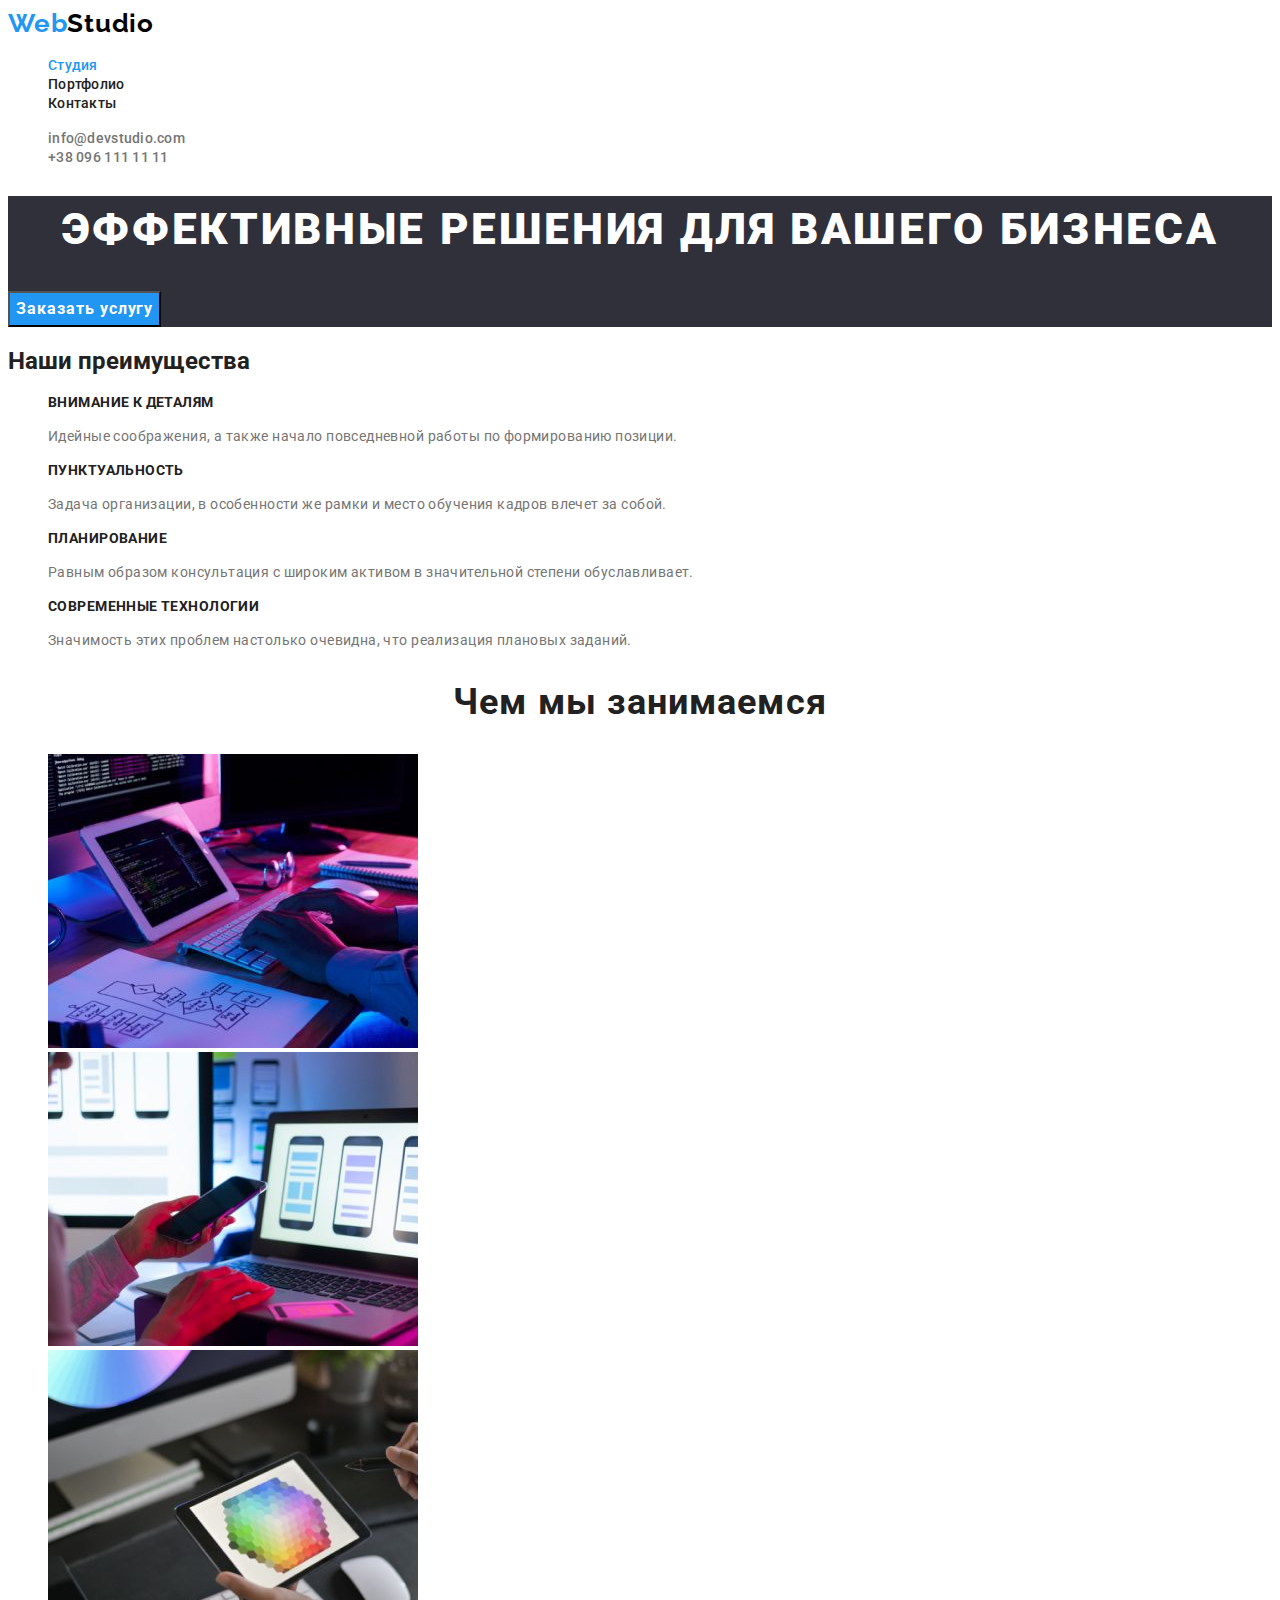
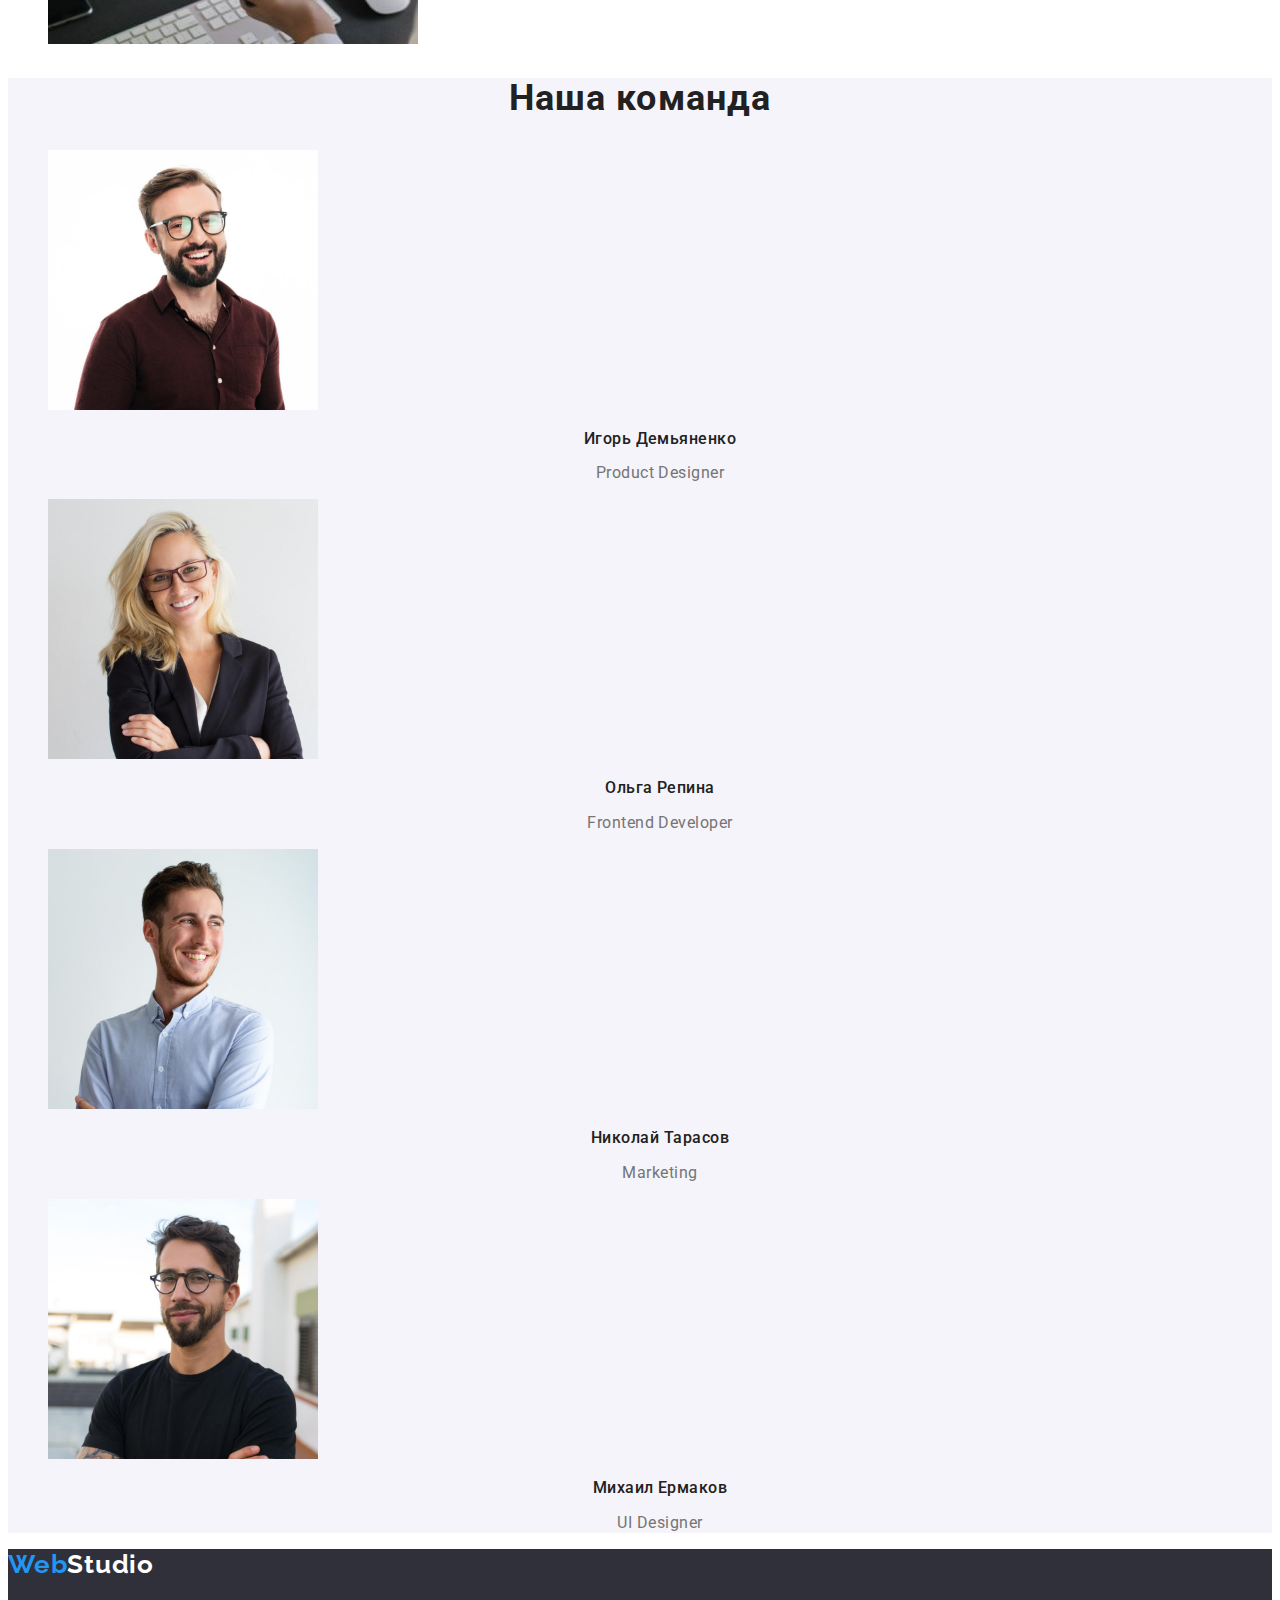
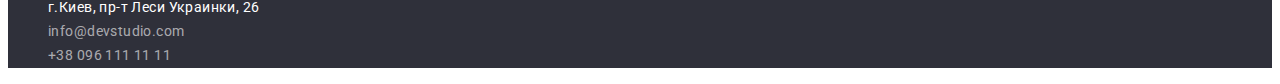
<file: index.html>
<!DOCTYPE html>
<html lang="ru">
<head>
    <meta charset="UTF-8">
    <meta http-equiv="X-UA-Compatible" content="IE=edge">
    <meta name="viewport" content="width=device-width, initial-scale=1.0">
    <title>WebStudio</title>
    <link rel="preconnect" href="https://fonts.googleapis.com">
    <link rel="preconnect" href="https://fonts.gstatic.com" crossorigin>
    <link href="https://fonts.googleapis.com/css2?family=Raleway:wght@700&family=Roboto:wght@400;500;700;900&display=swap"
        rel="stylesheet">
    <link rel="stylesheet" href="./css/slyles.css">
</head>

<body>
    <header class="page-header">
        <nav>
            <!-- Логотип -->
            <a href="./index.html" class="logo">Web<span>Studio</span></a>
            <!-- Навигация -->
            <ul class="site-nav list">
                <li><a href="./index.html" class="site-nav-link current">Студия</a></li>
                <li><a href="./portfolio.html" class="site-nav-link">Портфолио</a></li>
                <li><a href="" class="site-nav-link">Контакты</a></li>
            </ul>
         </nav>    
            <!-- Контакты -->
            <ul class="contacts list">
                <li><a href="mailto:info@devstudio.com" class="contacts-link"> info@devstudio.com </a></li>
                <li><a href="tel:+380961111111" class="contacts-link"> +38 096 111 11 11 </a></li>
            </ul>
    </header>
    
    <main>
        <!-- Секция Герой -->
        <section class="hero">
            <h1 class="hero-title">Эффективные решения для вашего бизнеса</h1>
            <button type="button" class="hero-button">Заказать услугу</button> 
        </section>
        <!-- Секция Особенности -->
        <section class="features-section">
            <h2 class="features-title">Наши преимущества</h2>
            <ul class="features list"> 
                <li> 
                    <h3 class="caption">Внимание к деталям</h3>
                    <p class="desc">Идейные соображения, а также начало повседневной работы по формированию позиции.</p>
                </li> 
                <li>
                    <h3 class="caption">Пунктуальность</h3>
                    <p class="desc">Задача организации, в особенности же рамки и место обучения кадров влечет за собой.</p>
                </li>
                <li>
                    <h3 class="caption">Планирование</h3>
                    <p class="desc">Равным образом консультация с широким активом в значительной степени обуславливает.</p>
                </li>
                <li>
                    <h3 class="caption">Современные технологии</h3>
                    <p class="desc">Значимость этих проблем настолько очевидна, что реализация плановых заданий.</p>
                </li>   
            </ul>
        </section>
        <!-- Секция Чем мы занимаемся -->
        <section class="product-section">
            <h2 class="product-title">Чем мы занимаемся</h2>
            <ul class="product list">
                <li> <img src="./images/box1.jpg" alt="Монитор" width="370"/></li>
                <li> <img src="./images/box2.jpg" alt="Телефон" width="370"/></li>
                <li> <img src="./images/box3.jpg" alt="Планшет" width="370"/></li>
            </ul>
        </section>
        <!-- Секция Наша команда -->
        <section class="team-section">
            <h2 class="team-title">Наша команда</h2>
            <ul class="team list">
                <li> 
                    <img class="photo" src="./images/photo1.jpg" alt="Фото дизайнера" width="270"/>
                    <h3 class="name">Игорь Демьяненко</h3>
                    <p class="text">Product Designer</p>
                </li>
                <li>
                    <img class="photo" src="./images/photo2.jpg" alt="Фото разработчика" width="270" />
                    <h3 class="name">Ольга Репина</h3>
                    <p class="text">Frontend Developer</p>
                </li>
                <li>
                    <img class="photo" src="./images/photo3.jpg" alt="Фото специалиста по маркетингу" width="270" />
                    <h3 class="name">Николай Тарасов</h3>
                    <p class="text">Marketing</p>
                </li>
                <li>
                    <img class="photo" src="./images/photo4.jpg" alt="Фото UI Designer" width="270"/>
                    <h3 class="name">Михаил Ермаков</h3>
                    <p class="text">UI Designer</p>
                </li>
            </ul>

        </section>
    </main>
    <!-- Футер -->
    <footer class="page-footer">
        <a href="./index.html" class="logo">Web<span>Studio</span></a>
            <address>
                <ul class="footer-contacts list">
                    <li><a href="https://goo.gl/maps/vTVvt7EAzc212PKN6" class="adds">г.Киев, пр-т Леси Украинки, 26</a></li>
                    <li><a href="mailto:info@devstudio.com" class="footer-contacts-link"> info@devstudio.com </a></li>
                    <li><a href="tel:+380961111111" class="footer-contacts-link"> +38 096 111 11 11 </a></li>
                </ul>
            </address>
    </footer>
</body>
</html>
</file>
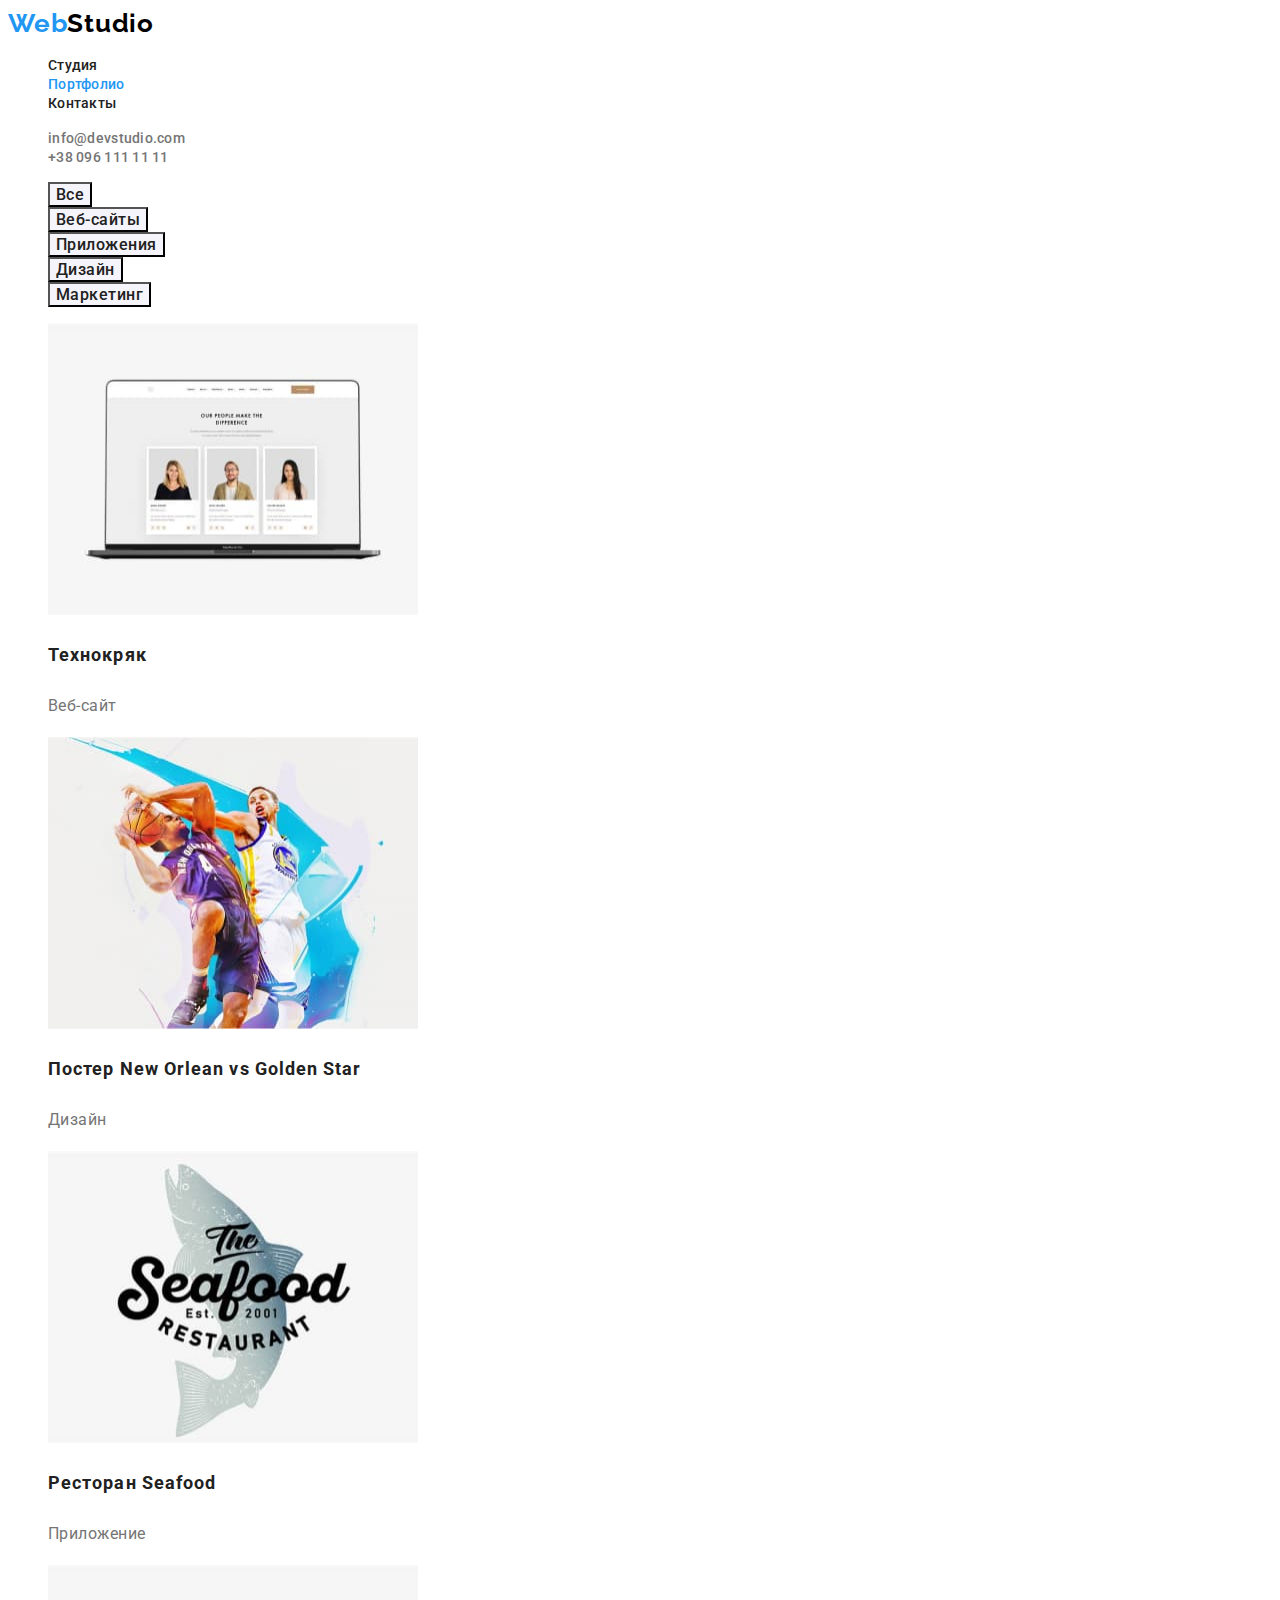
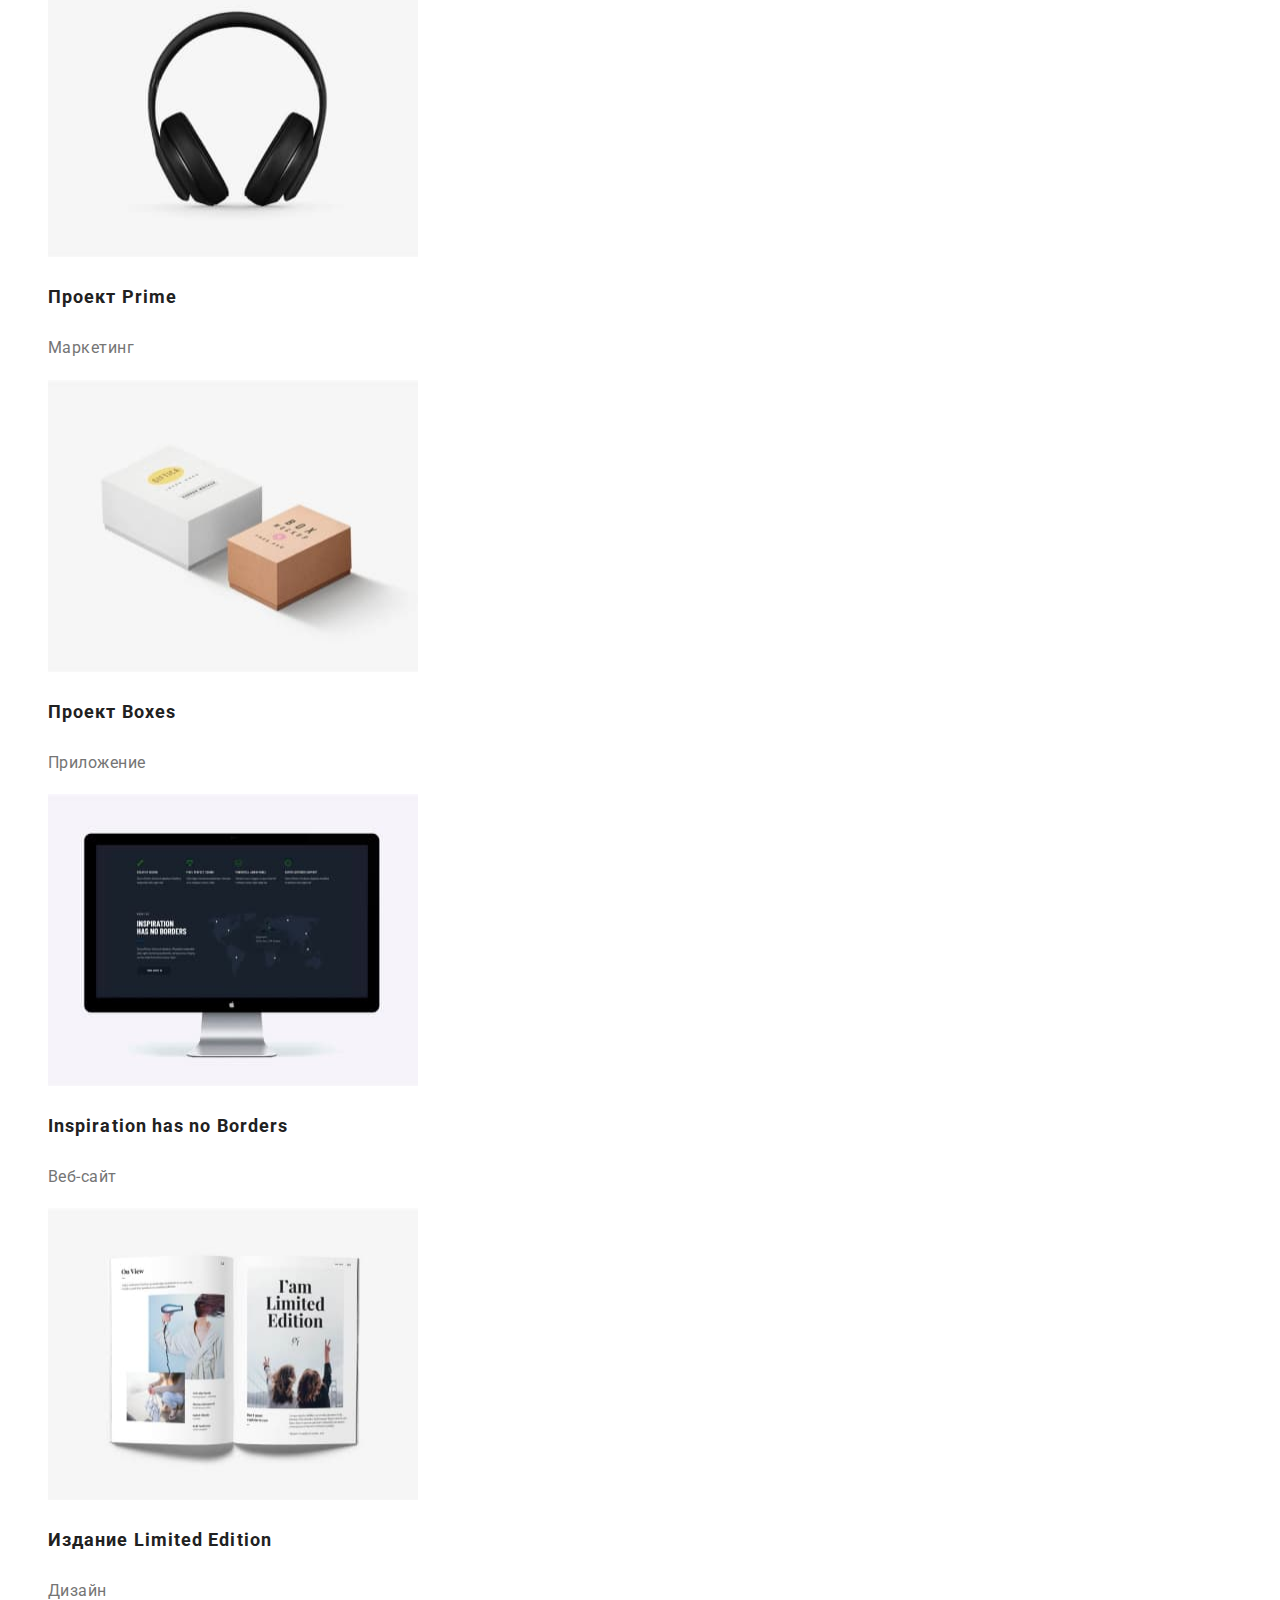
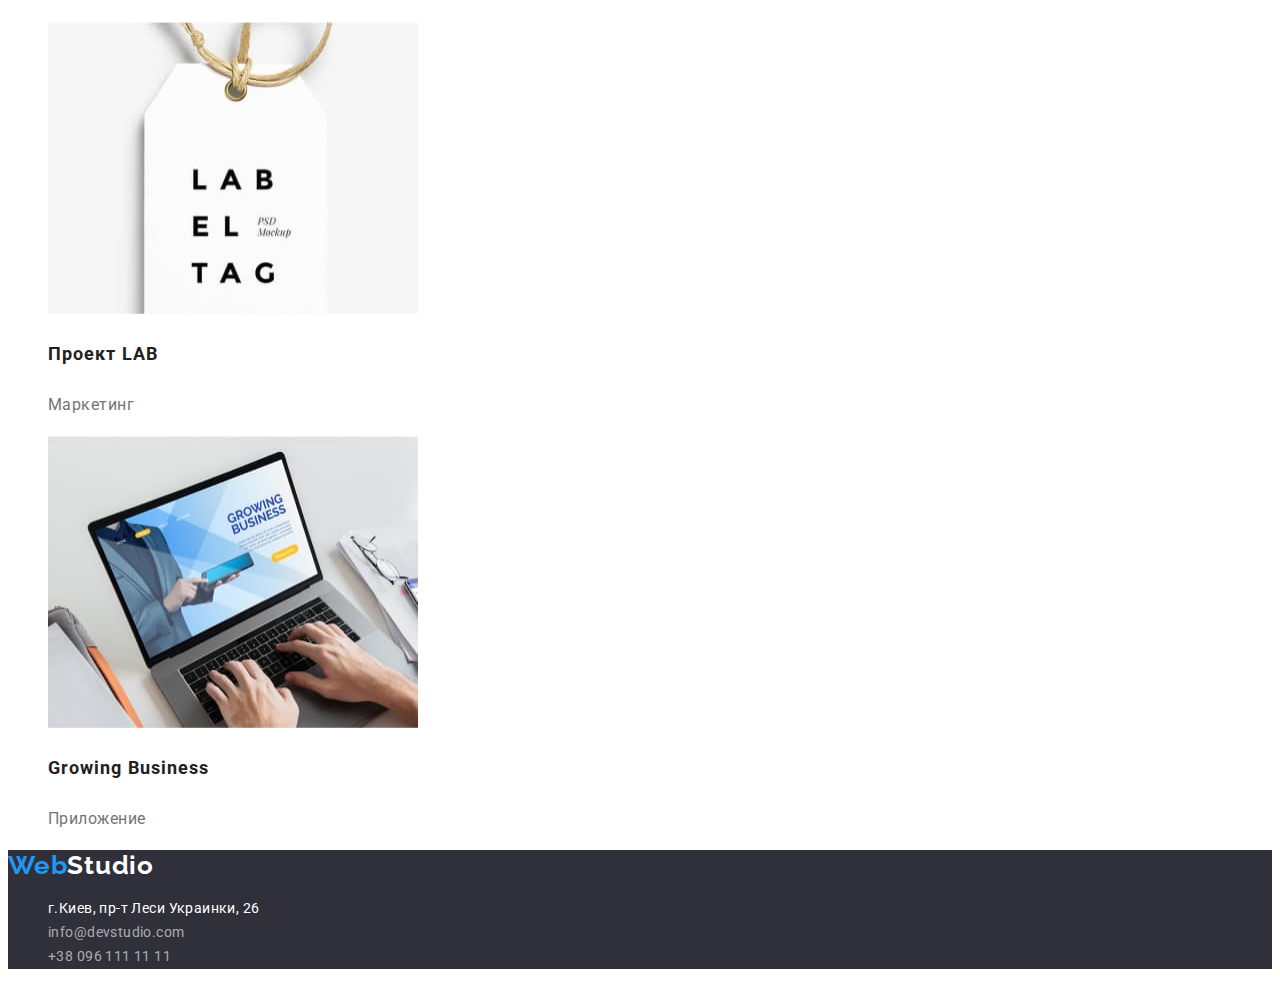
<file: portfolio.html>
<!DOCTYPE html>
<html lang="ru">

<head>
    <meta charset="UTF-8">
    <meta http-equiv="X-UA-Compatible" content="IE=edge">
    <meta name="viewport" content="width=device-width, initial-scale=1.0">
    <title>WebStudio</title>
    <link rel="preconnect" href="https://fonts.googleapis.com">
    <link rel="preconnect" href="https://fonts.gstatic.com" crossorigin>
    <link
        href="https://fonts.googleapis.com/css2?family=Raleway:wght@700&family=Roboto:wght@400;500;700;900&display=swap"
        rel="stylesheet">
    <link rel="stylesheet" href="./css/slyles.css">
</head>

<body>
    <header class="page-header">
        <nav>
            <!-- Логотип -->
            <a href="./index.html" class="logo">Web<span>Studio</span></a>
            <!-- Навигация -->
            <ul class="site-nav list">
                <li><a href="./index.html" class="site-nav-link">Студия</a></li>
                <li><a href="./portfolio.html" class="site-nav-link current">Портфолио</a></li>
                <li><a href="" class="site-nav-link">Контакты</a></li>
            </ul>
        </nav>
        <!-- Контакты -->
        <ul class="contacts list">
            <li><a href="mailto:info@devstudio.com" class="contacts-link"> info@devstudio.com </a></li>
            <li><a href="tel:+380961111111" class="contacts-link"> +38 096 111 11 11 </a></li>
        </ul>
    </header>

    <main>
        <!-- Фильтр -->
        <section class="portfolio">
            <ul class="filter list">
                <li><button type="button" class="button">Все</button></li>
                <li><button type="button" class="button">Веб-сайты</button></li>
                <li><button type="button" class="button">Приложения</button></li>
                <li><button type="button" class="button">Дизайн</button></li>
                <li><button type="button" class="button">Маркетинг</button></li>
            </ul>
             <!-- Наши проекты -->
        
            <ul class="projects list">
                <li>
                    <a href="" class="projects-card" >
                        <img src="./images/technokryak.jpg" alt="Открытый ноутбук со стартовой страницей сайта на экране" width="370" height="292"/>
                        <h3 class="title">Технокряк</h3>
                        <p class="text">Веб-сайт</p>
                    </a>
                </li>
                <li> 
                    <a href="" class="projects-card">
                        <img src="./images/poster.jpg" alt="Два баскетболиста с мячом" width="370" height="292"/>
                        <h3 class="title">Постер New Orlean vs Golden Star</h3>
                        <p class="text">Дизайн</p>
                    </a>
                </li>
                <li> 
                    <a href="" class="projects-card">
                        <img src="./images/seafood.jpg" alt="Логотип ресторана Seafood" width="370" height="292"/>
                        <h3 class="title">Ресторан Seafood</h3>
                        <p class="text">Приложение</p>
                    </a>    
                </li>
                <li> 
                    <a href="" class="projects-card">
                        <img src="./images/prime.jpg" alt="Черные наушники" width="370" height="292"/>
                        <h3 class="title">Проект Prime</h3>
                        <p class="text">Маркетинг</p>
                    </a>
                </li>
                <li> 
                    <a href="" class="projects-card">
                        <img src="./images/boxes.jpg" alt="Две прямоугольные коробки: белая и крафтовая" width="370" height="292"/>
                        <h3 class="title">Проект Boxes</h3>
                        <p class="text">Приложение</p>
                    </a>
                </li>
                <li> 
                    <a href="" class="projects-card">
                        <img src="./images/inspiration.jpg" alt="Монитор со стартовой страницей сайта Inspiration has no Borders на экране" width="370" height="292"/>
                        <h3 class="title">Inspiration has no Borders</h3>
                        <p class="text">Веб-сайт</p>
                    </a>
                </li>
                <li> 
                    <a href="" class="projects-card">
                        <img src="./images/limed.jpg" alt="Разворот журнала с заголовком I'am Limited Edition" width="370" height="292"/>
                        <h3 class="title">Издание Limited Edition</h3>
                        <p class="text">Дизайн</p>
                    </a>
                </li>
                <li>  
                    <a href="" class="projects-card">
                        <img src="./images/lab.jpg" alt="Навесной ярлык для одежды с надписью LAB EL TAG" width="370" height="292"/>
                        <h3 class="title">Проект LAB</h3>
                        <p class="text">Маркетинг</p>
                    </a>
                </li>
                <li> 
                    <a href="" class="projects-card">
                        <img src="./images/growbusiness.jpg" alt="Две руки на клавиатуре ноутбука" width="370" height="292"/>
                        <h3 class="title">Growing Business</h3>
                        <p class="text">Приложение</p>
                    </a>        
                </li>
            </ul>
        </section>
    </main>

<!-- Футер -->
    <footer class="page-footer">
        <a href="./index.html" class="logo">Web<span>Studio</span></a>
        <address>
            <ul class="footer-contacts list">
                <li><a href="https://goo.gl/maps/vTVvt7EAzc212PKN6" class="adds">г.Киев, пр-т Леси Украинки, 26</a></li>
                <li><a href="mailto:info@devstudio.com" class="footer-contacts-link"> info@devstudio.com </a></li>
                <li><a href="tel:+380961111111" class="footer-contacts-link"> +38 096 111 11 11 </a></li>
            </ul>
        </address>
    </footer>
</body>

</html>
</file>
<file: css/slyles.css>
:root {
  --primary-text-color: #757575;
  --title-text-color: #212121;
  --accent-color: #2196f3;
  --primary-white-color: #ffffff;
  --primary-bg-color: #e5e5e5;
  --accent-bg-color: #2f303a;
  --team-bg-color: #f5f4fa;
}

body {
  font-family: 'Roboto', sans-serif;
  color: var(--primary-text-color);
}
.list {
  list-style: none;
}

/* Основной цвет текста:#757575 серый */
/* Цвет заголовков (доп. цвет текста): #212121 около черный */
/* Заголовок Героя и контраст: #FFFFFF белый */
/* Акцент:  #2196F3 синенький */
/* Внимание! Footer mail & tel: rgba(255, 255, 255, 0.6) */

/* Page-header */
.page-header {
  background-color: var(--primary-white-color);
}
/* Logo */
.logo {
  font-family: 'Raleway';
  font-style: normal;
  font-weight: 700;
  font-size: 26px;
  line-height: 1.2;
  letter-spacing: 0.78px;
  text-decoration: none;
  color: var(--accent-color);
}
.page-header .logo span {
  color: #000000;
}

/* Site nav */
.site-nav .site-nav-link {
  font-weight: 500;
  font-size: 14px;
  line-height: 1.14;
  letter-spacing: 0.28px;
  text-decoration: none;
  color: var(--title-text-color);
}
.site-nav .site-nav-link:hover,
.site-nav .site-nav-link:focus {
  color: var(--accent-color);
}
.site-nav .site-nav-link.current {
  color: var(--accent-color);
}

/* Contacts */
.contacts .contacts-link {
  font-weight: 500;
  font-size: 14px;
  line-height: 1.14;
  letter-spacing: 0.28px;
  text-decoration: none;
  color: var(--primary-text-color);
}
.contacts .contacts-link:hover,
.contacts .contacts-link:focus,
.footer-contacts .footer-contacts-link:hover,
.footer-contacts .footer-contacts-link:focus {
  color: var(--accent-color);
}
/* Стили для index.html */
/* Hero */
.hero {
  background-color: var(--accent-bg-color);
}
.hero-title {
  font-weight: 900;
  font-size: 44px;
  line-height: 1.5;
  text-align: center;
  letter-spacing: 2.64px;
  text-transform: uppercase;
  color: var(--primary-white-color);
}
.hero-button {
  font-family: inherit;
  font-weight: 700;
  font-size: 16px;
  line-height: 1.88;
  display: flex;
  align-items: center;
  text-align: center;
  letter-spacing: 0.96px;
  cursor: pointer;
  background-color: var(--accent-color);
  color: var(--primary-white-color);
}

.hero-button:hover,
.hero-button:focus {
  background-color: #188CE8;
}

/* Features */
/* Заголовок будем скрывать */
.features-title {
  color: var(--title-text-color);
}
.features .caption {
  font-weight: 700;
  font-size: 14px;
  line-height: 1.14;
  letter-spacing: 0.42px;
  text-transform: uppercase;
  color: var(--title-text-color);
}
.features .desc {
  font-size: 14px;
  line-height: 1.71;
  letter-spacing: 0.42px;
}

/* Product */
.product-title,
.team-title  {
  font-weight: 700;
  font-size: 36px;
  line-height: 1.16;
  text-align: center;
  letter-spacing: 1.08px;
  color: var(--title-text-color);
}

/* Team */
.team-section {
  background-color: var(--team-bg-color);
}
.team .name {
  font-weight: 500;
  font-size: 16px;
  line-height: 1.18;
  text-align: center;
  letter-spacing: 0.48px;
  color: var(--title-text-color);
}
.team .text {
  font-size: 16px;
  line-height: 1.18;
  text-align: center;
  letter-spacing: 0.48px;
}

/* Footer */
.page-footer {
  background-color: var(--accent-bg-color);
}
.page-footer .logo span {
  color: var(--primary-white-color);
}
.footer-contacts .adds {
  font-style: normal;
  font-size: 14px;
  line-height: 1.71;
  letter-spacing: 0.42px;
  text-decoration: none;
  color: var(--primary-white-color);
}
.footer-contacts .footer-contacts-link {
  font-style: normal;
  font-size: 14px;
  line-height: 1.71;
  letter-spacing: 0.42px;
  text-decoration: none;
  color: rgba(100%, 100%, 100%, 60%);00000000
}

/* Стили для portfolio.html */
.projects-card {
  text-decoration: none;
}

.button {
  font-family: inherit;
  font-weight: 500;
  font-size: 16px;
  line-height: 1.62
  text-align: center;
  letter-spacing: 0.48px;
  cursor: pointer;
  background-color: var(--team-bg-color);
  color:var(--title-text-color)
}
.button:hover,
.button:focus {
  background-color:var(--accent-color) ;
  color:var(--primary-white-color) ;
}
.projects .title {
  font-weight: 700;
  font-size: 18px;
  line-height: 2;
  letter-spacing: 1.08px;
  color: var(--title-text-color);
}
.projects .text {
  font-size: 16px;
  line-height: 1.88;
  letter-spacing: 0.48px;
  color: var(--primary-text-color);
}

/* для все img img {
  display: block;
  max-width: 100%;
  height: auto;
} */
</file>
